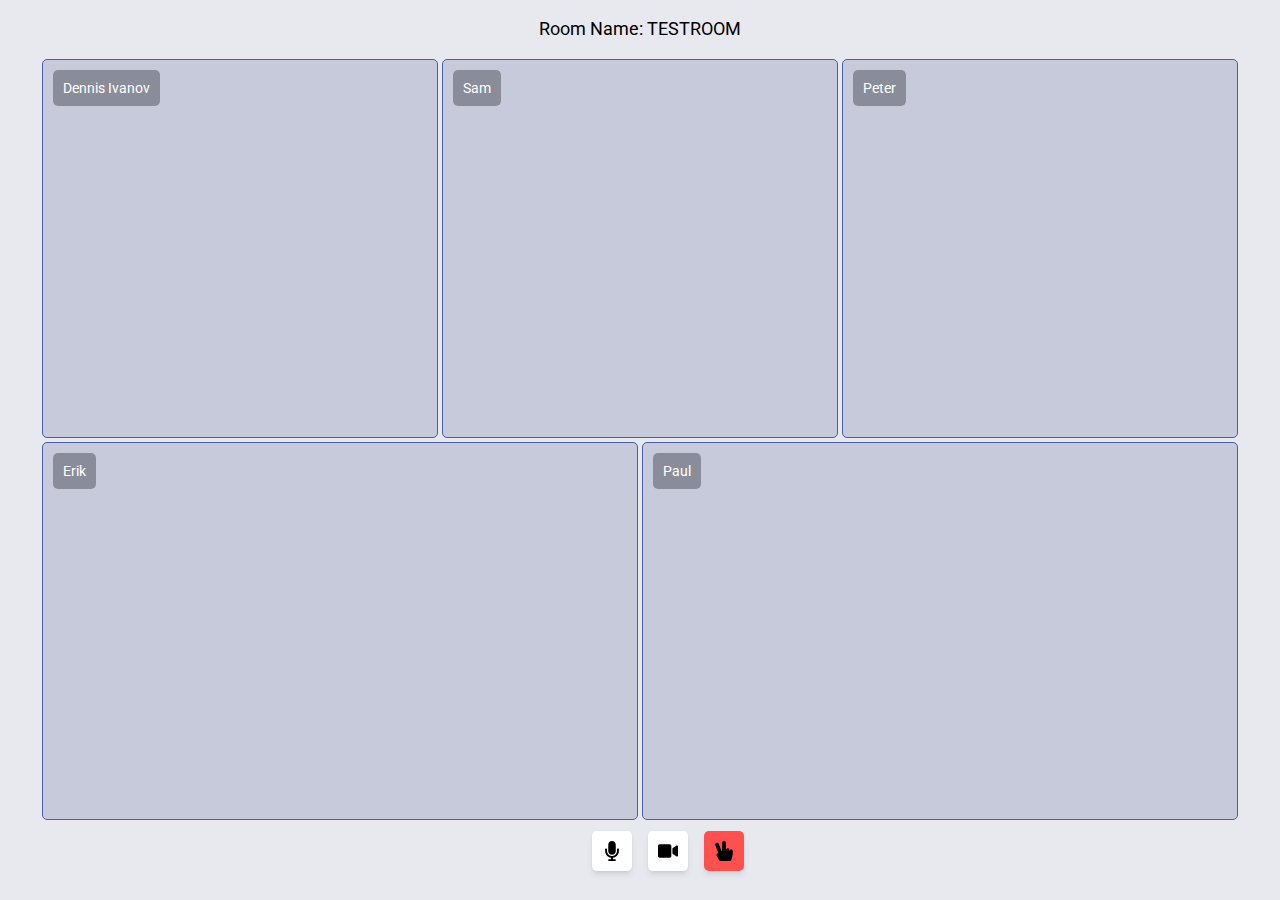
<file: template/chatroom.html>
<!DOCTYPE html>
<html>
<head>
    <meta charset='utf-8'>
    <meta http-equiv='X-UA-Compatible' content='IE=edge'>
    <title>MyChat</title>
    <meta name='viewport' content='width=device-width, initial-scale=1'>
    <link rel='stylesheet' type='text/css' media='screen' href='main.css'>
    <!-- <script src='main.js'></script> -->
</head>
<body>

    <main>
        <section id="room-name-wrapper">
            <p>Room Name: TESTROOM</p>
        </section>

                <div id="video-streams">

                    <div class="video-container" id="user-container-1">
                        <div class="video-player" id="user-1"></div> 
                        <div class="username-wrapper"><span class="user-name">Dennis Ivanov</span></div>
                    </div>

                    <div class="video-container" id="user-container-2">
                        <div class="video-player" id="user-2"></div> 
                        <div class="username-wrapper"><span class="user-name">Sam</span></div>
                    </div>

                    <div class="video-container" id="user-container-3">
                        <div class="video-player" id="user-3"></div> 
                        <div class="username-wrapper"><span class="user-name">Peter</span></div>
                    </div>

                    <div class="video-container" id="user-container-4">
                        <div class="video-player" id="user-4"></div> 
                        <div class="username-wrapper"><span class="user-name">Erik</span></div>
                    </div>

                    <div class="video-container" id="user-container-4">
                        <div class="video-player" id="user-5"></div> 
                        <div class="username-wrapper"><span class="user-name">Paul</span></div>
                    </div>  
                </div>

        <section id="controls-wrapper">
            <div class="icon-wrapper">
                <img class="control-icon" id="mic-btn" src="images/microphone.svg" />
            </div>

            <div class="icon-wrapper">
                <img class="control-icon" id="camera-btn" src="images/video.svg" />
            </div>

            <div class="icon-wrapper">
                <img class="control-icon" id="leave-btn" src="images/leave.svg" />
            </div>
        </section>
    </main>
    
</body>
</html>
</file>
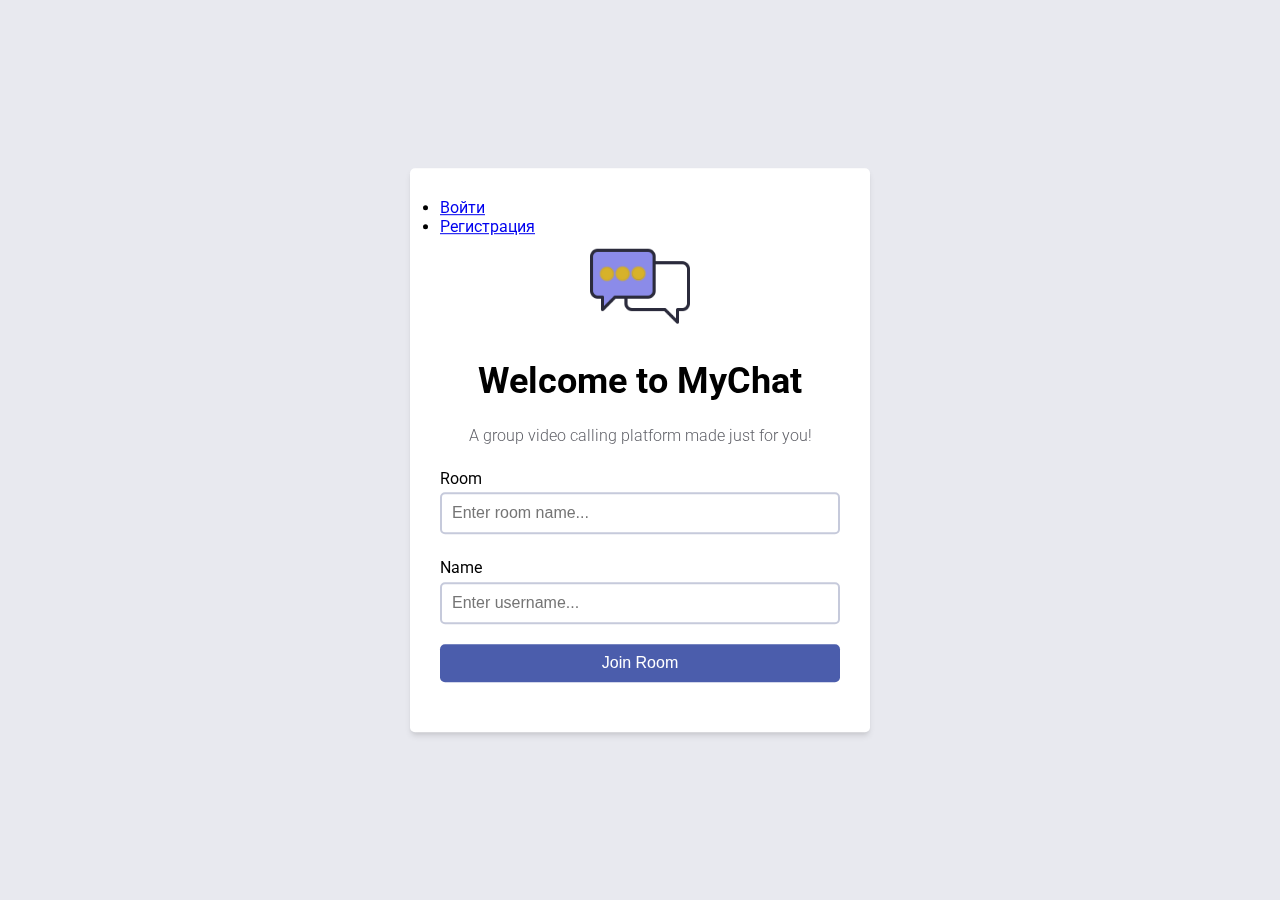
<file: template/lobby.html>
<!DOCTYPE html>
<html>
<head>
    <meta charset='utf-8'>
    <meta http-equiv='X-UA-Compatible' content='IE=edge'>
    <title>MyChat</title>
    <meta name='viewport' content='width=device-width, initial-scale=1'>
    <link rel='stylesheet' type='text/css' media='screen' href='main.css'>
    <!-- <script src='main.js'></script> -->
</head>
<body>

    <main>
        <section id="form-container">
            <li><a class="login" href="/accounts/login/">Войти</a></li>
          <li><a class="signup" href="/accounts/signup/">Регистрация</a></li>
            <img id="logo" src="images/chat-icon.png"/>

            <div id="welcome-message">
                <h1>Welcome to MyChat</h1>
                <p>A group video calling platform made just for you!</p>
            </div>

            <form id="form">
                <div class="form-field">
                    <label>Room</label>
                    <input type="text" name="room" placeholder="Enter room name..."/>
                </div>

                <div class="form-field">
                    <label>Name</label>
                    <input type="text" name="room" placeholder="Enter username..."/>
                </div>

                <div class="form-field">
                    <input type="submit"  value="Join Room">
                </div>
            </form>
        </section>
    </main>
    
</body>
</html>
</file>
<file: template/main.css>
/* ------------------  Global Styling ------------------ */
@import url('https://fonts.googleapis.com/css2?family=Roboto:wght@300;500&display=swap');


:root {
    --shaddow:0 4px 6px -1px rgba(0,0,0,0.1),0 2px 4px -1px rgba(0,0,0,0.06);
  }

body{
    background-color: rgba(232,233,239,1);
    font-family: 'Roboto', sans-serif;
}


/* ------------------  Register Page ------------------ */

#form-container{
    width: 400px;
    box-shadow:var(--shaddow);
    background-color: #fff;
    padding: 30px;
    border-radius: 5px;
    position: fixed;
    top:50%;
    left:50%;
    transform: translate(-50%, -50%);
}

#logo{
    display: block;
    width: 100px;
    margin: 0 auto;
}

#welcome-message{
    text-align: center;
    margin-bottom: 20px;
}

#welcome-message h1{
    font-size: 36px;
}


#welcome-message p{
    font-size: 16px;
    color: rgb(97, 98, 105);
    font-weight: 300;
}

.form-field{
    margin-bottom: 20px;
}

.form-field label{
    font-size: 16px;
    line-height: 1.7em;
}

.form-field input{
    width: 100%;
    border:2px solid rgba(198,202,219,1);
    border-radius: 5px;
    padding: 10px;
    font-size: 16px;
    box-sizing: border-box;
}

.form-field input[type='submit']{
    background-color: rgb(75, 93, 172);
    border:none;
    color: #fff;
}


@media screen and (max-width:450px) {
    #form-container{
        width: 95%;

    }

    #welcome-message h1{
        font-size: 24px;
    }
    
}


/* ------------------  Streams Page ------------------ */

#room-name-wrapper{
    text-align: center;
    font-size: 18px;
}

#video-streams{
    display: flex;
    flex-wrap: wrap;
    height: 85vh;
    width: 95%;
    margin:0 auto;
}




.video-container{
    flex-basis: 500px;
    flex-grow: 1;

    max-height: 100%;
    min-height: 350px;
    border: 1px solid rgb(75, 93, 172);
    border-radius: 5px;
    margin: 2px;
    background-color: rgba(198,202,219,1);
    position: relative;
}

.video-player{
    height: 100%;
    width: 100%;
}

.video-player > * {
    border-radius: 5px;
}

.username-wrapper{
    position: absolute;
    top: 10px;
    left: 10px;
    z-index: 9999;
    background-color: rgba(0,0,0,0.3);
    width: fit-content;
    padding: 10px;
    border-radius: 5px;
    color: #fff;
    font-size: 14px;
}

@media screen and (max-width:1650px) {
    .video-container{
        flex-basis: 300px;
        min-height: 200px;
    }
}


/* ------------------  Streams Page | Controls ------------------ */


#controls-wrapper{
    display: flex;
    width: 100%;
    justify-content: center;
    column-gap: 1em;
    padding: 5px 20px;
    position: fixed;
    bottom:20px;


}

.control-icon{
    height: 20px;
    width: 20px;
    box-shadow: var(--shaddow);
    background-color: #fff;
    padding: 10px;
    border-radius: 5px;
    cursor: pointer;
    vertical-align: inherit!important;
    box-sizing: unset!important;
}

#leave-btn{
    background-color: rgb(255, 80, 80, 1);
}
</file>
